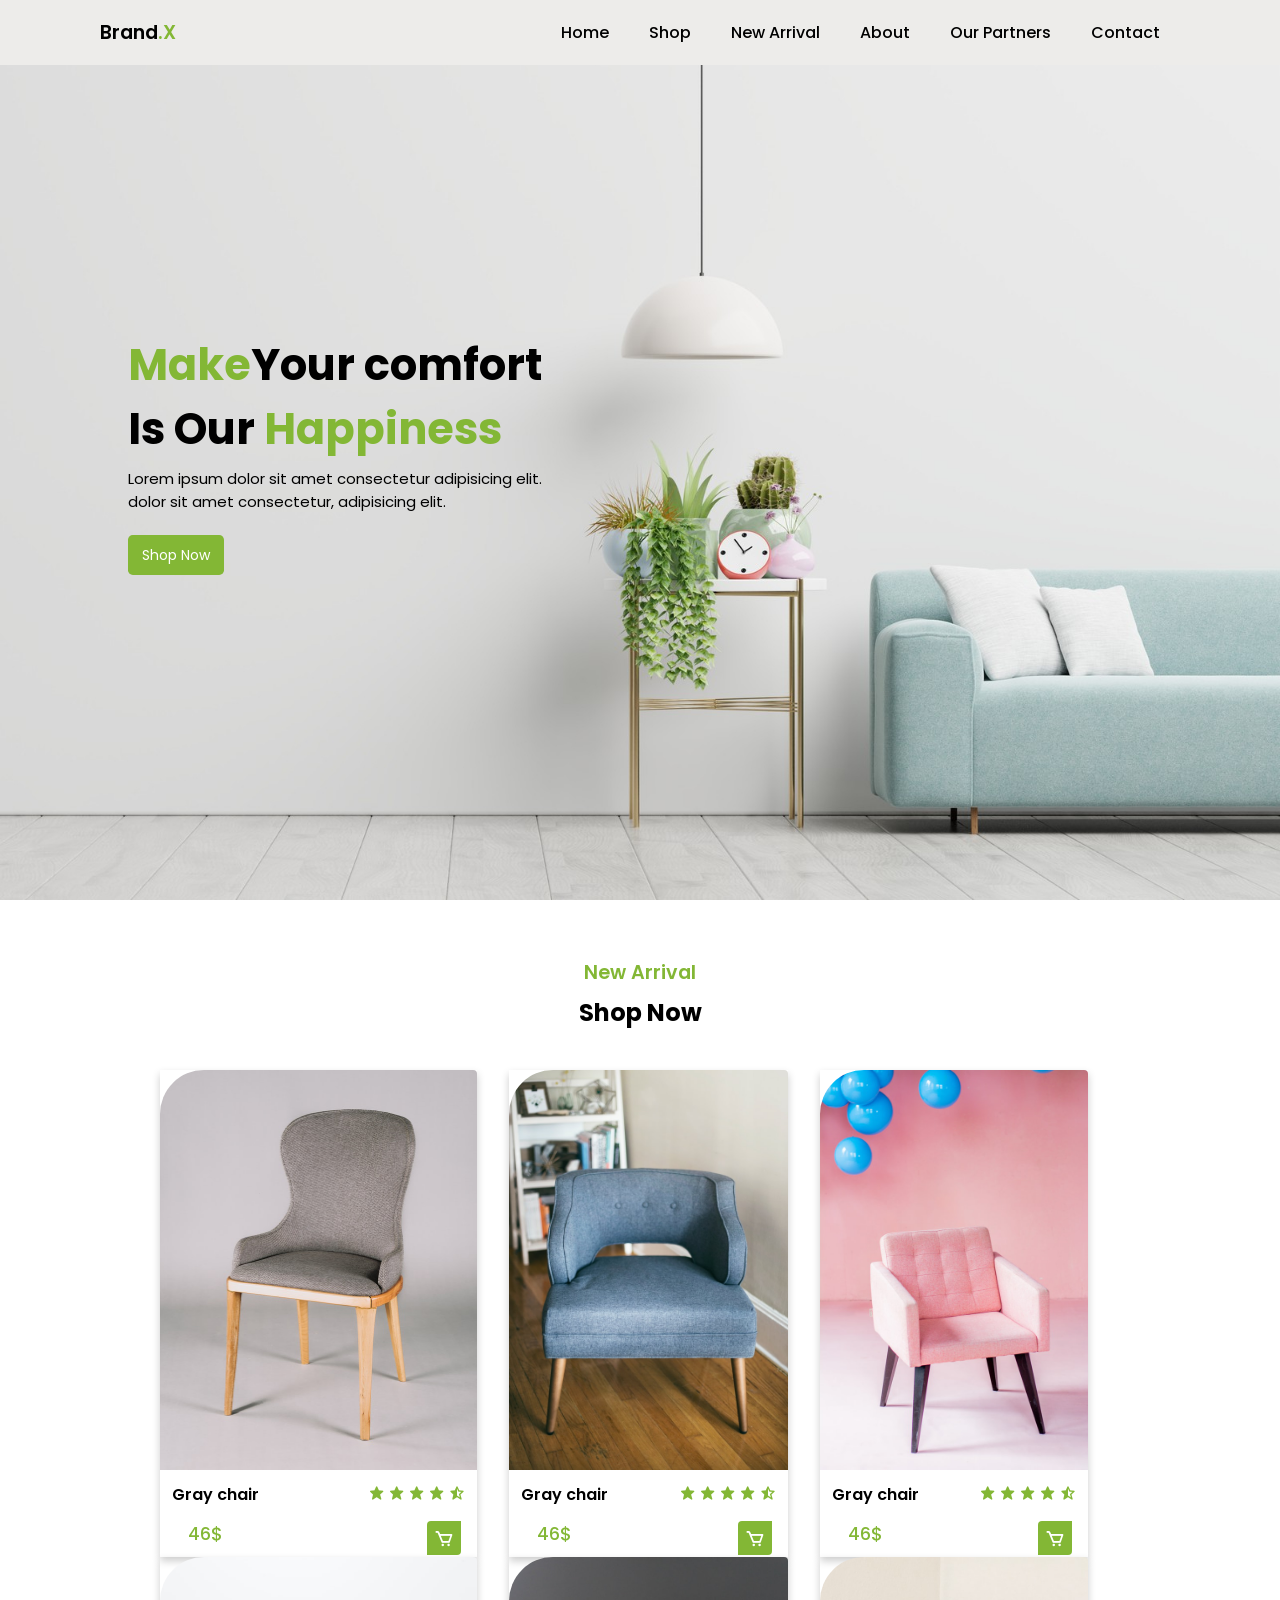
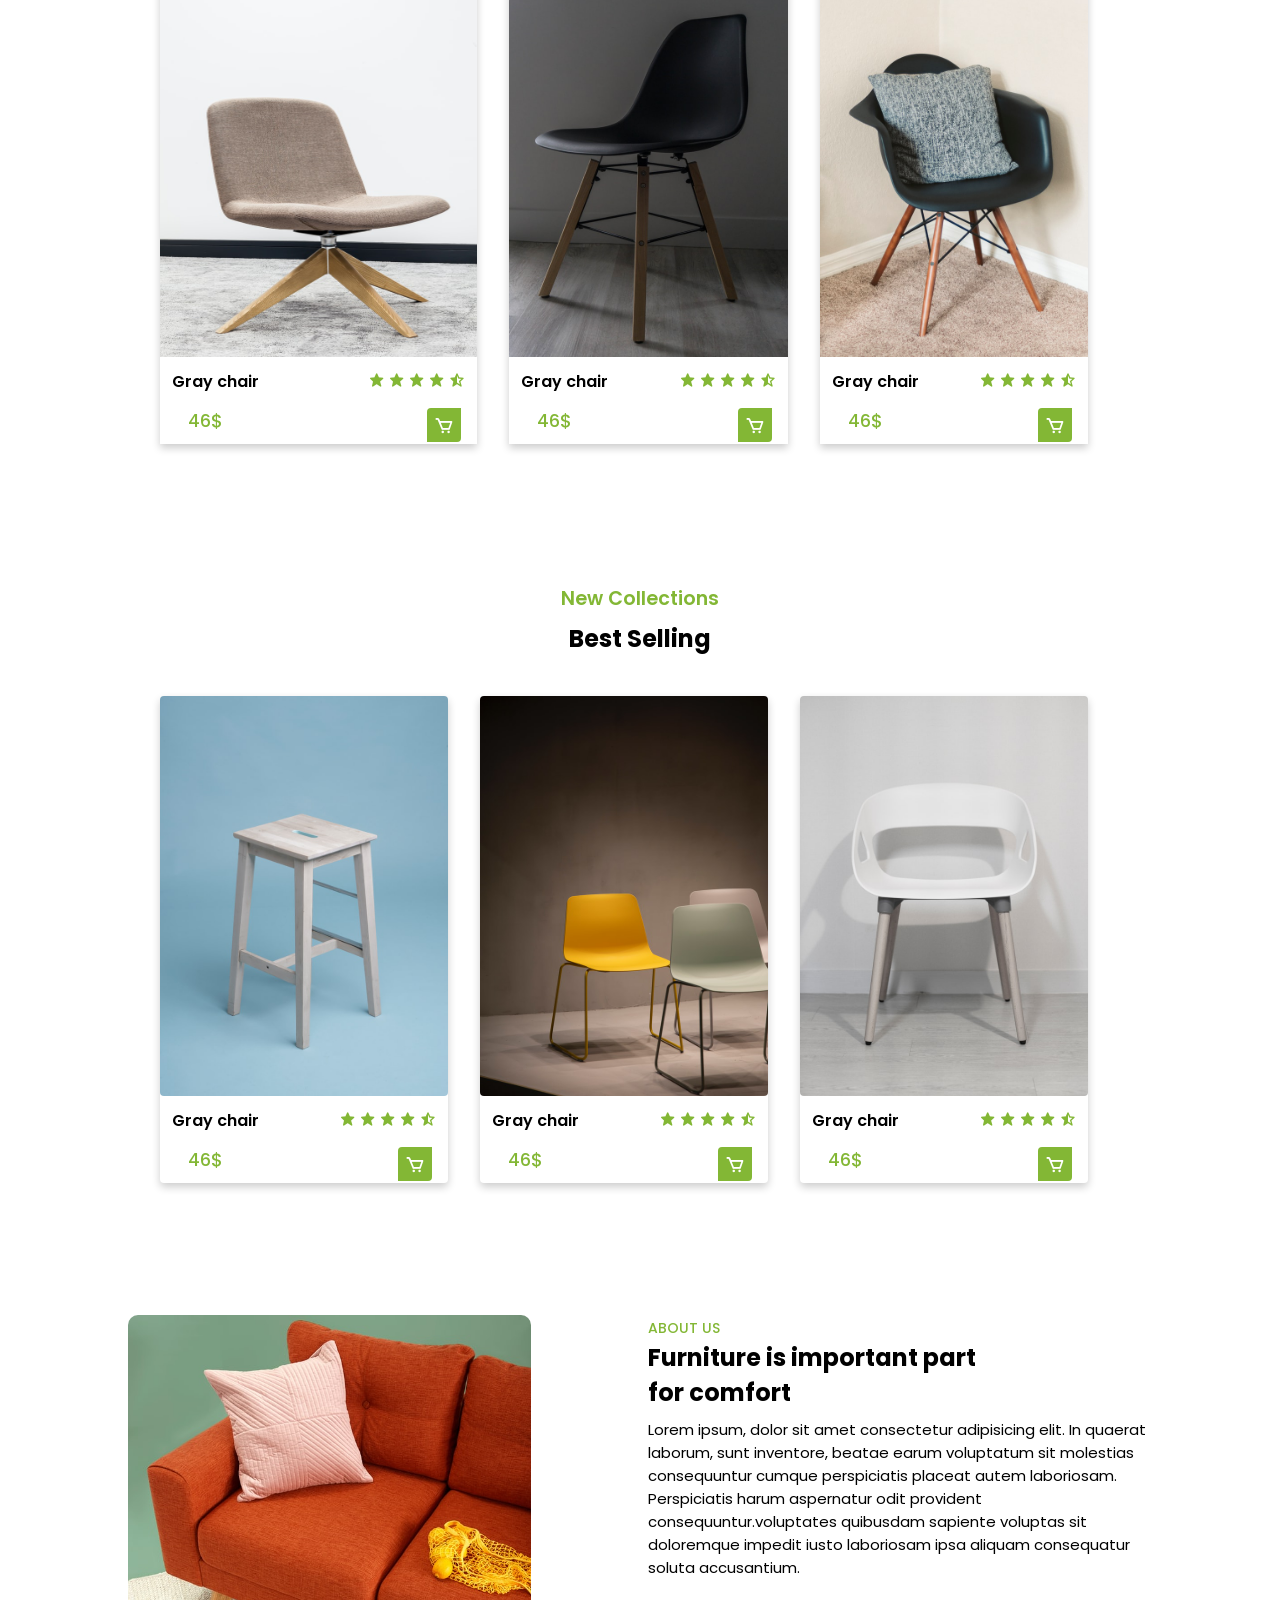
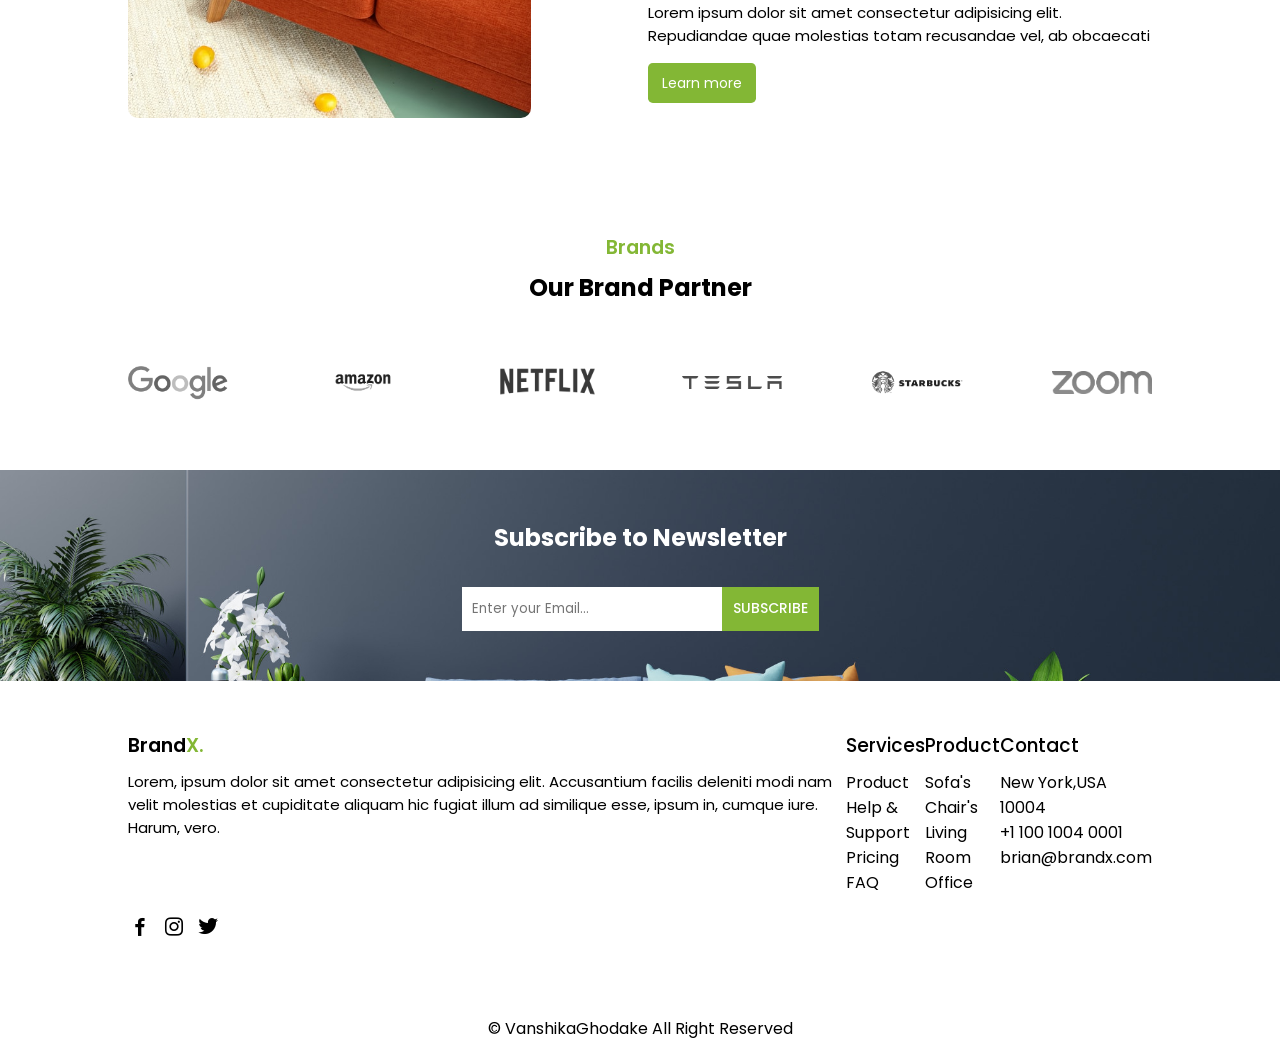
<file: index.html>
<!DOCTYPE html>
<html lang="en">
  <head>
    <meta charset="UTF-8" />
    <meta name="viewport" content="width=device-width, initial-scale=1.0" />
    <title>Responsive Furniture Website</title>
    <!--link to css-->
    <link rel="stylesheet" href="style.css" />
    <!--Box Icons-->
    <link
      rel="stylesheet"
      href="https://cdn.jsdelivr.net/npm/boxicons@latest/css/boxicons.min.css"
    />
    <!--Google font-->
    <link rel="preconnect" href="https://fonts.googleapis.com" />
    <link rel="preconnect" href="https://fonts.gstatic.com" crossorigin />
    <link
      href="https://fonts.googleapis.com/css2?family=Poppins:ital,wght@0,100;0,200;0,300;0,400;0,500;0,600;0,700;0,800;0,900;1,100;1,200;1,300;1,400;1,500;1,600;1,700;1,800;1,900&display=swap"
      rel="stylesheet"
    />
  </head>
  <body>
    <!--Navbar-->
    <header>
      <a href="#" class="logo">Brand<span>.X</span></a>
      <div class="bx bx-menu"  id="menu-icon"></div>
      <ul class="navbar">
        <li><a href="#home">Home</a></li>
        <li><a href="#shop">Shop</a></li>
        <li><a href="#new">New Arrival</a></li>
        <li><a href="#about">About</a></li>
        <li><a href="#brands">Our Partners</a></li>
        <li><a href="#contact">Contact</a></li>
      </ul>
    </header>
    <!--Home-->
    <section class="home" id="home">
      <div class="home-text">
        <h1>
          <span>Make</span>Your comfort <br />
          Is Our <span>Happiness</span>
        </h1>
        <p>
          Lorem ipsum dolor sit amet consectetur adipisicing elit.<br />
          dolor sit amet consectetur, adipisicing elit.
        </p>
        <a href="shop" class="btn">Shop Now</a>
      </div>
    </section>

    <!--Shop-->
    <section class="shop" id="shop">
      <div class="heading">
        <span>New Arrival</span>
        <h2>Shop Now</h2>
      </div>
      <!--Content-->
      <div class="shop-container">
        <!--box-1-->
        <div class="box">
          <div class="box-img">
            <img src="images/p1.jpg" alt="p1" />
          </div>
          <div class="title-price">
            <h3>Gray chair</h3>
            <div class="stars">
              <i class="bx bxs-star"></i>
              <i class="bx bxs-star"></i>
              <i class="bx bxs-star"></i>
              <i class="bx bxs-star"></i>
              <i class="bx bxs-star-half"></i>
            </div>
          </div>
          <div class="title-price-2">
            <span>46$</span>
            <i class="bx bx-cart"></i>
          </div>
        </div>
        <!--box-2-->
        <div class="box">
          <div class="box-img">
            <img src="images/p2.jpg" alt="p2" />
          </div>
          <div class="title-price">
            <h3>Gray chair</h3>
            <div class="stars">
              <i class="bx bxs-star"></i>
              <i class="bx bxs-star"></i>
              <i class="bx bxs-star"></i>
              <i class="bx bxs-star"></i>
              <i class="bx bxs-star-half"></i>
            </div>
          </div>
          <div class="title-price-2">
            <span>46$</span>
            <span><i class="bx bx-cart"></i></span>
          </div>
        </div>
        <!--box-3-->
        <div class="box">
          <div class="box-img">
            <img src="images/p3.jpg" alt="p3" />
          </div>
          <div class="title-price">
            <h3>Gray chair</h3>
            <div class="stars">
              <i class="bx bxs-star"></i>
              <i class="bx bxs-star"></i>
              <i class="bx bxs-star"></i>
              <i class="bx bxs-star"></i>
              <i class="bx bxs-star-half"></i>
            </div>
          </div>
          <div class="title-price-2">
            <span>46$</span>
            <span><i class="bx bx-cart"></i></span>
          </div>
        </div>
        <!--box-4-->
        <div class="box">
          <div class="box-img">
            <img src="images/p4.jpg" alt="p4" />
          </div>
          <div class="title-price">
            <h3>Gray chair</h3>
            <div class="stars">
              <i class="bx bxs-star"></i>
              <i class="bx bxs-star"></i>
              <i class="bx bxs-star"></i>
              <i class="bx bxs-star"></i>
              <i class="bx bxs-star-half"></i>
            </div>
          </div>
          <div class="title-price-2">
            <span>46$</span>
            <span><i class="bx bx-cart"></i></span>
          </div>
        </div>
        <!--box-5-->
        <div class="box">
          <div class="box-img">
            <img src="images/p5.jpg" alt="p5" />
          </div>
          <div class="title-price">
            <h3>Gray chair</h3>
            <div class="stars">
              <i class="bx bxs-star"></i>
              <i class="bx bxs-star"></i>
              <i class="bx bxs-star"></i>
              <i class="bx bxs-star"></i>
              <i class="bx bxs-star-half"></i>
            </div>
          </div>
          <div class="title-price-2">
            <span>46$</span>
            <span><i class="bx bx-cart"></i></span>
          </div>
        </div>
        <!--box-6-->
        <div class="box">
          <div class="box-img">
            <img src="images/p6.jpg" alt="p6" />
          </div>
          <div class="title-price">
            <h3>Gray chair</h3>
            <div class="stars">
              <i class="bx bxs-star"></i>
              <i class="bx bxs-star"></i>
              <i class="bx bxs-star"></i>
              <i class="bx bxs-star"></i>
              <i class="bx bxs-star-half"></i>
            </div>
          </div>
          <div class="title-price-2">
            <span>46$</span>
            <span><i class="bx bx-cart"></i></span>
          </div>
        </div>
      </div>
    </section>
    <!--New Arrival-->
    <section class="new" id="new">
      <div class="heading">
        <span>New Collections</span>
        <h2>Best Selling</h2>
      </div>
      <!--Content-->
      <div class="new-container">
        <!--Box-1-->
        <div class="box">
          <div class="box-img">
            <img src="images/new1.jpg" alt="p6" />
          </div>
          <div class="title-price">
            <h3>Gray chair</h3>
            <div class="stars">
              <i class="bx bxs-star"></i>
              <i class="bx bxs-star"></i>
              <i class="bx bxs-star"></i>
              <i class="bx bxs-star"></i>
              <i class="bx bxs-star-half"></i>
            </div>
          </div>
          <div class="title-price-2">
            <span>46$</span>
            <span><i class="bx bx-cart"></i></span>
          </div>
        </div>
        <!--Box-2-->
        <div class="box">
          <div class="box-img">
            <img src="images/new2.jpg" alt="p6" />
          </div>
          <div class="title-price">
            <h3>Gray chair</h3>
            <div class="stars">
              <i class="bx bxs-star"></i>
              <i class="bx bxs-star"></i>
              <i class="bx bxs-star"></i>
              <i class="bx bxs-star"></i>
              <i class="bx bxs-star-half"></i>
            </div>
          </div>
          <div class="title-price-2">
            <span>46$</span>
            <span><i class="bx bx-cart"></i></span>
          </div>
        </div>
        <!--Box-3-->
        <div class="box">
          <div class="box-img">
            <img src="images/new3.jpg" alt="p6" />
          </div>
          <div class="title-price">
            <h3>Gray chair</h3>
            <div class="stars">
              <i class="bx bxs-star"></i>
              <i class="bx bxs-star"></i>
              <i class="bx bxs-star"></i>
              <i class="bx bxs-star"></i>
              <i class="bx bxs-star-half"></i>
            </div>
          </div>
          <div class="title-price-2">
            <span>46$</span>
            <span><i class="bx bx-cart"></i></span>
          </div>
        </div>
      </div>
    </section>
    <!--About-->
    <section class="about" id="about">
      <div class="about-img">
        <img src="images/about.jpg" alt="bg" />
      </div>
      <div class="about-text">
        <span>About Us</span>
        <h2>Furniture is important part<br />for comfort</h2>
        <p>
          Lorem ipsum, dolor sit amet consectetur adipisicing elit. In quaerat
          laborum, sunt inventore, beatae earum voluptatum sit molestias
          consequuntur cumque perspiciatis placeat autem laboriosam.
          Perspiciatis harum aspernatur odit provident consequuntur.voluptates
          quibusdam sapiente voluptas sit doloremque impedit iusto laboriosam
          ipsa aliquam consequatur soluta accusantium.
        </p>
        <p>
          Lorem ipsum dolor sit amet consectetur adipisicing elit. Repudiandae
          quae molestias totam recusandae vel, ab obcaecati
        </p>
        <a href="#shop" class="btn">Learn more</a>
      </div>
    </section>
    <!--Brands-->
    <section class="brands" id="brands">
      <div class="heading">
        <span>Brands</span>
        <h2>Our Brand Partner</h2>
      </div>
      <div class="brands-container">
        <img src="images/Google.png" alt="" />
        <img src="images/amazon.png" alt="" />
        <img src="images/netflix.png" alt="" />
        <img src="images/tesla.png" alt="" />
        <img src="images/starbucks.png" alt="" />
        <img src="images/zoom.png" alt="" />
      </div>
    </section>
    <section class="newsletter" id="contact">
      <h2>Subscribe to Newsletter</h2>
      <div class="news-box">
        <input type="text" placeholder="Enter your Email..." />
        <a href="#" class="btn">Subscribe</a>
      </div>
    </section>
    <section class="footer" id="footer">
      <div class="footer-box">
        <div class="footer-box-content">
          <h2>Brand<span>X.</span></h2>
          <p>
            Lorem, ipsum dolor sit amet consectetur adipisicing elit.
            Accusantium facilis deleniti modi nam velit molestias et cupiditate
            aliquam hic fugiat illum ad similique esse, ipsum in, cumque iure.
            Harum, vero.
          </p>
        </div>
        <div class="footer-box-content">
          <h3>Services</h3>
          <ul>
            <li><a href="#">Product</a></li>
            <li><a href="#">Help & Support</a></li>
            <li><a href="#">Pricing</a></li>
            <li><a href="#">FAQ</a></li>
          </ul>
        </div>
        <div class="footer-box-content">
          <h3>Product</h3>
          <ul>
            <li><a href="#">Sofa's</a></li>
            <li><a href="#">Chair's</a></li>
            <li><a href="#">Living Room</a></li>
            <li><a href="#">Office</a></li>
          </ul>
        </div>
        <div class="footer-box-content">
          <h3>Contact</h3>
          <div class="contact-info">
            <span>New York,USA 10004</span>
            <span>+1 100 1004 0001</span>
            <span>brian@brandx.com</span>
          </div>
        </div>
      </div>
      <div class="social">
        <a href="#"><i class="bx bxl-facebook"></i></a>
        <a href="#"><i class="bx bxl-instagram"></i></a>
        <a href="#"><i class="bx bxl-twitter"></i></a>
      </div>
    </section>
    <div class="copyright">
      <p>&#169; VanshikaGhodake All Right Reserved</p>
    </div>
    <script src="main.js"></script>
  </body>
</html>
</file>
<file: style.css>
*{
    font-family:"Poppins",sans-serif;
    margin: 0;
    padding: 0;
    box-sizing:border-box;
    scroll-behavior: smooth;
    scroll-padding-top: 2rem;
    list-style: none;
    text-decoration: none;
}
:root{
    --text-color:#000000;
    --main-color:#83b735;
}
section{
    padding: 50px 10%;
}
header{
    position: fixed;
    width:100%;
    top:0;
    right:0;
    z-index:1000;
    display:flex;
    align-items:center;
    justify-content: space-between;
    padding:18px 100px;
    background:#edecea;
}
.logo{
    font-size : 1.2rem;
    font-weight : 600;
    color: var(--text-color);
}
.logo span{
    color: var(--main-color);
}
.navbar{
    position:relative;
    display:flex;
    /*border-radius: 25%;*/
}
.navbar a{
    font-size: 1rem;
    padding:10px 20px;
    font-weight:500;
    color:#000000;
}
.navbar a:hover{
    color:#83b735;
}

#menu-icon{
    font-size: 2rem;
    cursor:pointer;
    display:none;
}
.home{
    width:100%;
    min-height: 100vh;
     background-image: url(images/background.jpg);
     background-repeat:no-repeat;
     background-size: cover;
     background-position: right;
     background-attachment: fixed;
     display: flex;
     align-items: center;
}
.home-text h1{
    font-size: 2.7rem;
}
.home-text p{
    font-size: 0.938rem;
    margin: 0.4rem 0 1.8rem;
}
.home-text span{
    color: var(--main-color);
}
.btn{
    padding: 10px 14px; 
    background-color: #83b735;
    color: #fff;
    border-radius: 0.3rem;
    font-size: 14px;
}
.btn:hover{
    background: #8fc53d;
}
.heading{
    display:flex;
    flex-direction:column;  
}
.heading span{
    text-align: center;
    color:var(--main-color);
    font-size: 1.20rem;
    font-weight: 550;
    padding: 0.5rem 0 0.5rem 0;;
}
.heading h2{
    text-align: center;
    font-size: 2.25 rem;
    font-weight: 650;
    padding: 0 1rem 0.5rem 1rem;
}
.shop-container,.new-container{
    display:grid;
    grid-template-columns: repeat(auto-fit,minmax(300px,auto));
    margin: 2rem ;
}
.box{
   /*height:390px;
    width:250px;*/
    position:relative;
    margin-right: 2rem;
    box-shadow: 0 4px 8px 0 rgba(0,0,0,0.2);
    transition: 0.3s;
}
.box:hover{
    box-shadow: 0 8px 16px 0 rgba(0,0,0,0.2);
}
.box .box-img{
    height:400px;
    width: 100%;
    overflow:hidden;
    border-radius:44px 4px 0 0;
}
.box-img img{
    height:100%;
    width: 100%;
}   
.title-price{
    display: flex;
    justify-content: space-between;
    padding:12px;
}
.title-price-2{
    display: flex;
    justify-content: space-between;
    padding: 2px 16px;
}
.title-price h3{
    font-size: 1rem;
    font-weight: 600;
}
.box span{
    font-size: 1.1rem;
    font-weight: 500;
    padding-left: 12px;
    color:var(--main-color);
}
.title-price i{
    color:#83b735;
}
.box .bx-cart{
    /*position:absolute; 
    bottom:0;
    right:0;*/
    padding:7px;
    font-size:20px;
    color:#fff;
    border-radius:4px 0 4px 0;
    background-color:var(--main-color);
}
.box .bx-cart:hover{
    background-color:#8fc53d;
}
 .new-container .box{
    border-radius: 4px;
 }
.new-container .box .box-img{
    border-radius:4px;
}
.about{
    display:grid;
    grid-template-columns:repeat(2,1fr);
    gap:1rem;
}
.about-img img{
     width:80%;
     border-radius:10px;
     object-fit: contain;
}
.about-text span{
    font-size:14px;
    font-weight:500;
    text-transform:uppercase;
    color: var(--main-color);
} 
.about-text p{
    font-size:0.938rem;
    margin:0.5rem 0 1.4rem;
}
.brands-container{
    display:grid;
    grid-template-columns: repeat(auto-fit,minmax(100px,auto));
    align-items: center;
    justify-content: space-between ;
    gap:1rem;
    margin-top: 2rem; 
}
.brands-container img{
    width:100px;
    filter: grayscale(1);
}
.brands-container img:hover{
    width:100px;
    filter: grayscale(0);
}
.newsletter{
    display: flex;
    flex-direction: column;
    align-items:center;
    background-image: url(images/bg.jpg);
    background-repeat: no-repeat;
    background-size: cover;
    background-position: center;
}
.newsletter h2{
    color:#fff
}
.news-box{
    display: flex;
    align-items: center;
    margin-top: 2rem;
}
.news-box input{
    width : 260px;
    height:44px;
    border:none;
    outline:none;
    background-color:#fff;
    padding:10px;
}
.news-box .btn{
    height:44px;
    padding:11px;
    border-radius: 0;
    font-weight: 500;
    text-transform: uppercase;
}
.footer{
    display: grid;
    /* grid-template-columns: repeat(auto-fit,minmax(240px,auto)); */
    gap:1rem;
}
.footer-box-content{

}
.footer-box{
    display: flex;
    flex-direction: row;
    justify-content : space-evenly;
}
.footer-box h2{
    font-size: 1.2rem;
    font-weight: 600;
    margin-bottom: 10px;
}
.footer-box span{
    color: var(--main-color);
}
.footer-box p {
    font-size: 0.938rem;
    margin-bottom:10px;
}
.social{
    display:flex;
    align-items: center;  
}
.social a{
    font-size: 24px;
    margin-right:10px;
    color:var(--text-color);
}
.social a:hover{
    color: var(--main-color);
}
.footer-box h3{
    /* display: flex;
    flex-direction: row;
    justify-content: space-evenly; */
    font-weight:500;
    margin-bottom: 10px
}
.footer-box li a{
    color:var(--text-color);
}
.footer-box li a:hover{
    color:var(--main-color);
}
.contact-info{
     display:flex;
     flex-direction:column;
}
.contact-info span{
    color: var(--text-color);
}
.copyright{
    padding:20px;
    text-align: center;
}
/*Making Responsive*/

@media (max-width: 991px){
    header {
        padding:18px 4%;
    }
    section{
        padding:50px 4%;
    }
}
@media (max-width: 881px){
    .shop-container,.new-container{
        display:grid;
        grid-template-columns: repeat(2,1fr);
        margin: 2rem ;
    }
    .home-text h1{
        font-size: 2rem;
    }

}
@media (max-width: 768px){
    header{
        padding: 11px 4%;
    }
    #menu-icon{
        display: initial;
    }
    header .navbar{
        position: absolute;
        top:0;
        left:0;
        right:0;
        display: flex;
        flex-direction: column;
        background: #fff;
        box-shadow: 0 4px 4px rgb(0 0 0/10%);
        transition: 0.2s ease;
        text-align: center;
    }
    .navbar a{
        padding: 1.5rem;
        display: block;

    }
    .navbar.active{
        top:100%;
    }
    .navbar a:hover{
        background: var(--main-color);
        color:#fff;
    }
    .about{
        grid-template-columns: 1fr;
        text-align: center;
    }
    .about-img{
        padding-top:1rem ;
        order:2;
    }
}
@media (max-width: 491px){
    .home-text h1{
        font-size: 1.7rem;
    }
    .shop-container,.new-container{
        grid-template-columns:repeat(auto-fit,minimax(200px,auto));
    
    }
}
</file>
